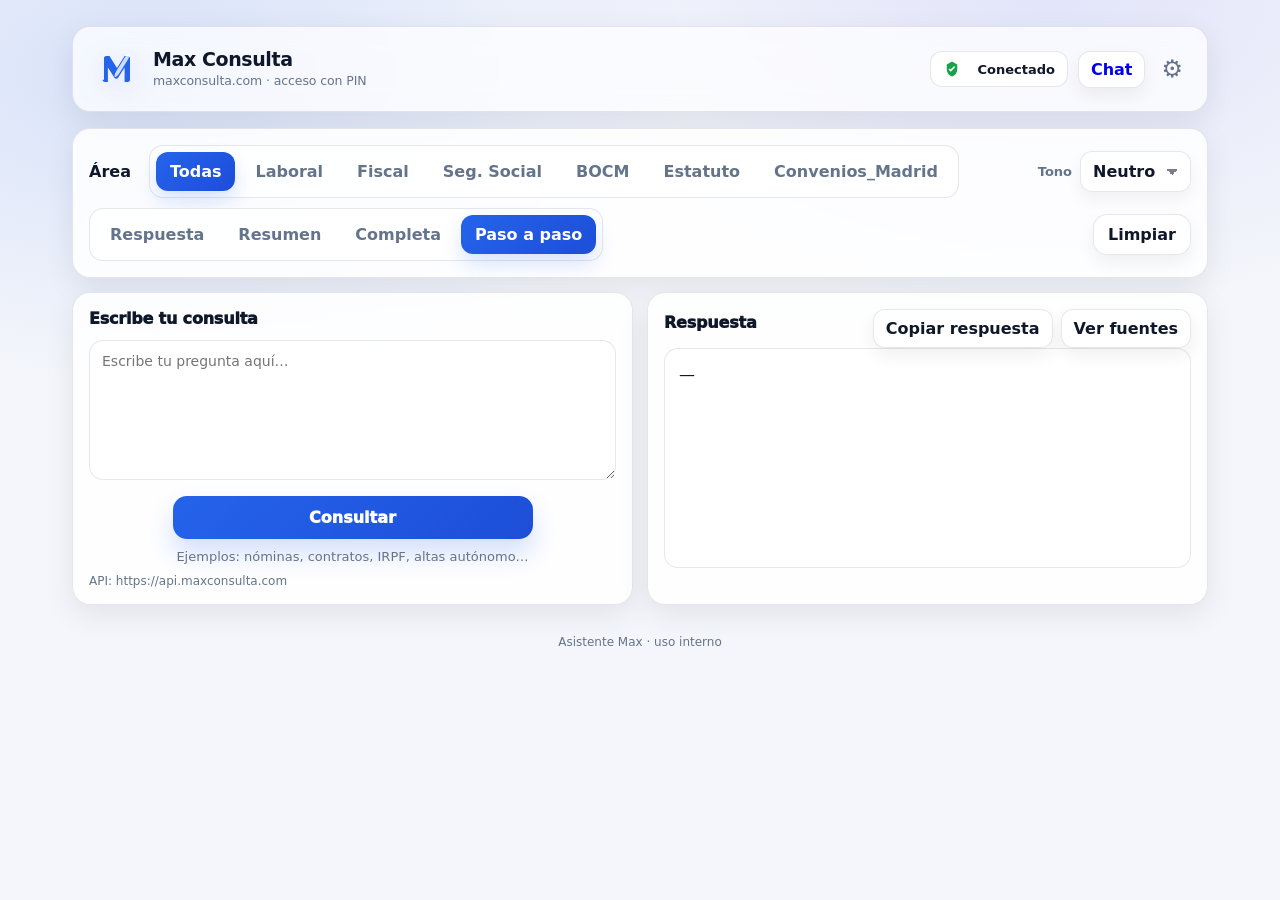
<file: indexer/web/index.html>
<!doctype html>
<html lang="es">
<head>
  <meta charset="utf-8" />
  <meta name="viewport" content="width=device-width,initial-scale=1" />
  <title>Max Consulta · Asistente Max</title>

  <link rel="icon" href="/favicon.ico">
  <link rel="stylesheet" href="./styles.css?v=20260216-final-19" />
  <script src="./app.js?v=20260216-final" defer></script>
</head>

<body>
  <div class="app-shell">
    <header class="topbar">
      <div class="brand">
        <div class="logo" aria-label="Max Consulta">
          <svg viewBox="0 0 48 48" aria-hidden="true">
            <!-- M azul -->
            <path fill="currentColor" d="M12 34V14c0-1 .8-2 2-2h3l7 11 7-11h3c1.2 0 2 .9 2 2v20c0 1.1-.9 2-2 2h-3V22.7l-6 9.4c-.4.6-1 .9-1.7.9s-1.3-.3-1.7-.9l-6-9.4V36h-3c-1.1 0-2-.9-2-2z"/>

            <!-- Franja blanca (única) -->
            <rect
              x="25.5" y="10"
              width="3.5" height="25"
              rx="6"
              fill="#ffffff"
              opacity="0.78"
              transform="rotate(32 31 24)"
            />
          </svg>
        </div>

        <div class="brand-text">
          <div class="brand-name">Max Consulta</div>
          <div class="brand-sub">maxconsulta.com · acceso con PIN</div>
        </div>
      </div>

      <div class="topbar-actions">
        <span class="status-pill" title="Estado de sesión">
          <span class="dot"></span>
          Conectado
        </span>

        <a class="icon-btn" href="./chat.html" title="Chat" style="text-decoration:none;">Chat</a>
        <button class="icon-btn" id="btnSettings" title="Ajustes">⚙︎</button>
      </div>
    </header>

    <main class="content">
      <section class="filters card">
        <div class="filters-row">
          <span class="filters-label">Área</span>

          <div class="segmented segmented-area" role="tablist" aria-label="Área">
            <button class="seg-btn active" data-collection="" type="button">Todas</button>
            <button class="seg-btn" data-collection="laboral" type="button">Laboral</button>
            <button class="seg-btn" data-collection="fiscal" type="button">Fiscal</button>
            <button class="seg-btn" data-collection="seguridad_social" type="button">Seg. Social</button>
            <button class="seg-btn" data-collection="BOCM" type="button">BOCM</button>
            <button class="seg-btn" data-collection="Estatuto_trabajadores" type="button">Estatuto</button>
            <button class="seg-btn" data-collection="Convenios_Madrid" type="button">Convenios_Madrid</button>
          </div>

          <div class="select-group is-hidden">
            <label for="mode">Tipo</label>
            <select id="mode">
              <option value="respuesta">Respuesta</option>
              <option value="resumen">Resumen</option>
              <option value="completa">Completa</option>
              <option value="paso_a_paso" selected>Paso a paso</option>
            </select>
          </div>

          <div class="select-group">
            <label for="tone">Tono</label>
            <select id="tone">
              <option value="neutro" selected>Neutro</option>
              <option value="formal">Formal</option>
            </select>
          </div>
        </div>

        <div class="filters-row filters-row-2">
          <div class="segmented segmented-mode" role="tablist" aria-label="Formato de respuesta">
            <button class="seg-btn seg-mode" data-mode="respuesta" type="button">Respuesta</button>
            <button class="seg-btn seg-mode" data-mode="resumen" type="button">Resumen</button>
            <button class="seg-btn seg-mode" data-mode="completa" type="button">Completa</button>
            <button class="seg-btn seg-mode active" data-mode="paso_a_paso" type="button">Paso a paso</button>
          </div>

          <div class="filters-right">
            <button class="icon-btn" id="btnClear" title="Limpiar">Limpiar</button>
          </div>
        </div>
      </section>

      <section class="grid">
        <article class="card">
          <h2 class="card-title">Escribe tu consulta</h2>

          <textarea id="q" placeholder="Escribe tu pregunta aquí…"></textarea>

          <div class="cta-row">
            <button class="primary" id="btnAsk">Consultar</button>
            <span class="hint">Ejemplos: nóminas, contratos, IRPF, altas autónomo…</span>
          </div>

          <div class="meta-row">
            <span class="muted">API: <span id="apiLabel">—</span></span>
          </div>
        </article>

        <article class="card">
          <div class="answer-head">
            <h2 class="card-title">Respuesta</h2>
            <div class="answer-actions">
              <button class="ghost" id="btnCopy">Copiar respuesta</button>
              <button class="ghost" id="btnToggleSources" aria-expanded="false">Ver fuentes</button>
            </div>
          </div>

          <div class="answer-box" id="out">—</div>

          <div class="sources" id="sourcesWrap" hidden>
            <div class="sources-title">Fuentes</div>
            <div id="sourcesList" class="sources-list"></div>
          </div>
        </article>
      </section>
    </main>

    <dialog id="settingsModal" class="modal">
      <div class="modal-head">
        <div class="modal-title">Ajustes</div>
        <button class="icon-btn" id="btnCloseSettings">Cerrar</button>
      </div>

      <div class="modal-body">
        <div class="field">
          <label for="topk">Top K (avanzado)</label>
          <input id="topk" type="number" value="6" min="1" max="15" />
          <p class="muted">Por defecto 6. Si no quieres tocarlo nunca, lo dejamos fijo y oculto.</p>
        </div>
      </div>
    </dialog>

    <footer class="footer">
      <span class="muted">Asistente Max · uso interno</span>
    </footer>
  </div>
</body>
</html>
</file>
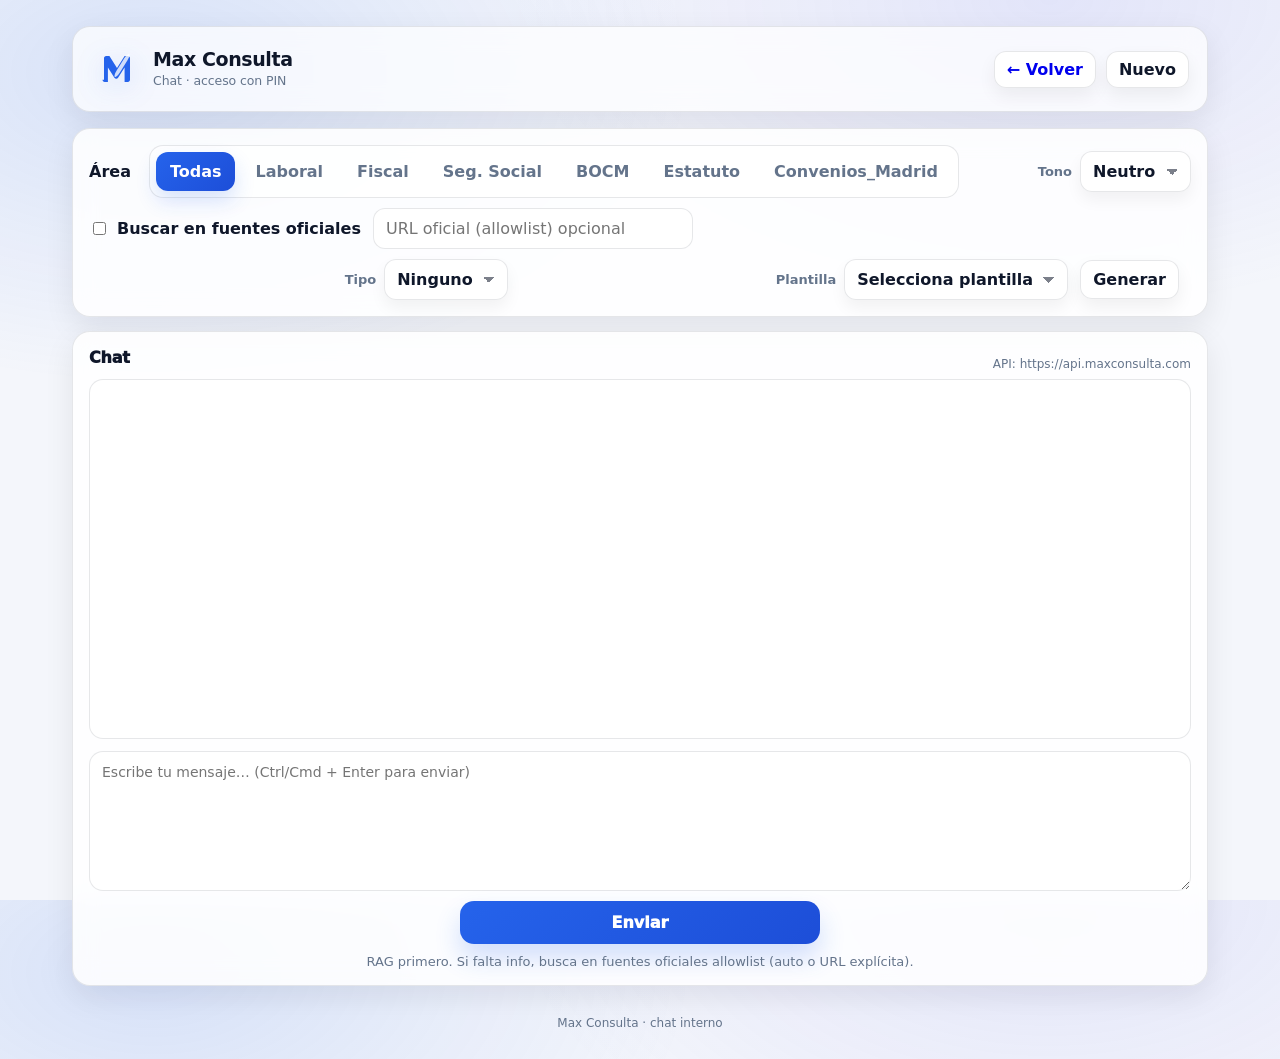
<file: indexer/web/chat.html>
<!doctype html>
<html lang="es">
<head>
  <meta charset="utf-8" />
  <meta name="viewport" content="width=device-width,initial-scale=1" />
  <title>Max Consulta · Chat</title>
  <link rel="icon" href="/favicon.ico">
  <link rel="stylesheet" href="./styles.css?v=20260316-chat-templates" />
  <script src="./chat.js?v=20260316-chat-templates" defer></script>
</head>
<body>
  <div class="app-shell">
    <header class="topbar">
      <div class="brand">
        <div class="logo" aria-label="Max Consulta">
          <svg viewBox="0 0 48 48" aria-hidden="true">
            <path fill="currentColor" d="M12 34V14c0-1 .8-2 2-2h3l7 11 7-11h3c1.2 0 2 .9 2 2v20c0 1.1-.9 2-2 2h-3V22.7l-6 9.4c-.4.6-1 .9-1.7.9s-1.3-.3-1.7-.9l-6-9.4V36h-3c-1.1 0-2-.9-2-2z"/>
            <rect x="25.5" y="10" width="3.5" height="25" rx="6" fill="#ffffff" opacity="0.78" transform="rotate(32 31 24)"/>
          </svg>
        </div>
        <div class="brand-text">
          <div class="brand-name">Max Consulta</div>
          <div class="brand-sub">Chat · acceso con PIN</div>
        </div>
      </div>

      <div class="topbar-actions">
        <a class="icon-btn" href="./index.html" style="text-decoration:none;" title="Volver">← Volver</a>
        <button class="icon-btn" id="btnNewChat" title="Nuevo chat">Nuevo</button>
      </div>
    </header>

    <main class="content">
      <section class="filters card">
        <div class="filters-row">
          <span class="filters-label">Área</span>

          <div class="segmented segmented-area" role="tablist" aria-label="Área">
            <button class="seg-btn active" data-collection="" type="button">Todas</button>
            <button class="seg-btn" data-collection="laboral" type="button">Laboral</button>
            <button class="seg-btn" data-collection="fiscal" type="button">Fiscal</button>
            <button class="seg-btn" data-collection="seguridad_social" type="button">Seg. Social</button>
            <button class="seg-btn" data-collection="BOCM" type="button">BOCM</button>
            <button class="seg-btn" data-collection="Estatuto_trabajadores" type="button">Estatuto</button>
            <button class="seg-btn" data-collection="Convenios_Madrid" type="button">Convenios_Madrid</button>
          </div>

          <div class="select-group">
            <label for="tone">Tono</label>
            <select id="tone">
              <option value="neutro" selected>Neutro</option>
              <option value="formal">Formal</option>
            </select>
          </div>
        </div>

        <div class="filters-row" style="margin-top:10px;">
          <label class="checkbox-inline">
            <input type="checkbox" id="internetFallback" /> Buscar en fuentes oficiales
          </label>
          <input id="explicitUrl" class="inline-input" placeholder="URL oficial (allowlist) opcional" />
        </div>

        <div class="filters-row" style="margin-top:10px;">
          <div class="select-group">
            <label for="templateKind">Tipo</label>
            <select id="templateKind">
              <option value="none" selected>Ninguno</option>
              <option value="docx">DOCX</option>
              <option value="xlsx">XLSX</option>
            </select>
          </div>
          <div class="select-group" style="min-width:280px;">
            <label for="templateSelect">Plantilla</label>
            <select id="templateSelect">
              <option value="">Selecciona plantilla</option>
            </select>
          </div>
          <button class="ghost" id="btnGenerate" type="button">Generar</button>
          <span id="genResult" class="muted"></span>
        </div>
      </section>

      <section class="grid">
        <article class="card" style="grid-column: 1 / -1;">
          <div class="answer-head">
            <h2 class="card-title">Chat</h2>
            <span class="muted">API: <span id="apiLabel">—</span></span>
          </div>

          <div id="chatLog" class="answer-box" style="min-height: 360px;"></div>

          <div class="cta-row" style="align-items: stretch;">
            <textarea id="msg" placeholder="Escribe tu mensaje… (Ctrl/Cmd + Enter para enviar)"></textarea>
            <button class="primary" id="btnSend">Enviar</button>
            <span class="hint">RAG primero. Si falta info, busca en fuentes oficiales allowlist (auto o URL explícita).</span>
          </div>
        </article>
      </section>
    </main>

    <footer class="footer">
      <span class="muted">Max Consulta · chat interno</span>
    </footer>
  </div>
</body>
</html>
</file>
<file: indexer/web/styles.css>
:root{
  --bg: #f4f6fb;
  --card: #ffffff;
  --text: #0f172a;
  --muted: #64748b;
  --line: rgba(15, 23, 42, 0.10);
  --shadow: 0 10px 30px rgba(2, 8, 23, 0.08);
  --radius: 16px;

  --brand: #2563eb;
  --brand-2: #1d4ed8;

  --chip: rgba(37, 99, 235, 0.10);

  /* 🔧 CONTROLES (fácil de ajustar) */
  --verifyW: 18px;   /* ancho del escudo */
  --verifyH: 18px;   /* alto del escudo */
  --gearSize: 24px;  /* tamaño del engranaje */
}

/* ---------- Reset / base ---------- */
*{ box-sizing: border-box; }
html,body{ height:100%; }

body{
  margin:0;
  font-family: ui-sans-serif, system-ui, -apple-system, Segoe UI, Roboto, Arial, "Apple Color Emoji","Segoe UI Emoji";
  color: var(--text);
  background:
    radial-gradient(900px 520px at 12% 8%, rgba(37,99,235,.14), transparent 60%),
    radial-gradient(900px 520px at 82% 0%, rgba(99,102,241,.12), transparent 60%),
    var(--bg);

  -webkit-font-smoothing: antialiased;
  -moz-osx-font-smoothing: grayscale;
}

/* Quitar estilos nativos feos (Safari sobre todo) */
button, input, select, textarea{
  font: inherit;
  color: inherit;
}
button{
  -webkit-appearance: none;
  appearance: none;
  border: 0;
  background: none;
  padding: 0;
}
button:focus-visible,
select:focus-visible,
textarea:focus-visible,
input:focus-visible{
  outline: none;
}

/* ---------- Layout ---------- */
.app-shell{
  max-width: 1180px;
  margin: 0 auto;
  padding: 26px 22px 18px;
}

.topbar{
  display:flex;
  align-items:center;
  justify-content:space-between;
  gap:16px;
  padding: 16px 18px;
  border: 1px solid var(--line);
  background: rgba(255,255,255,0.72);
  backdrop-filter: blur(12px);
  -webkit-backdrop-filter: blur(12px);
  border-radius: 18px;
  box-shadow: var(--shadow);
}

.brand{ display:flex; align-items:center; gap:10px; }
.brand-text{ display:flex; flex-direction:column; line-height:1.1; }

.brand-name{
  font-weight: 900;
  font-size: 19px;
  letter-spacing: -0.4px;
  line-height: 1.05;
}
.brand-sub{
  font-size: 12.5px;
  color: var(--muted);
  margin-top:4px;
  letter-spacing: -0.1px;
}

/* ==================================================
   LOGO (ÚNICA DEFINICIÓN) -> franja SOLO en el SVG
   ================================================== */
.logo{
  width: auto;
  height: auto;
  border-radius: 0;
  background: transparent;
  box-shadow: none;
  display:flex;
  align-items:center;
  justify-content:center;
  padding: 0;
  flex: 0 0 auto;

  color: var(--brand);
  filter: drop-shadow(0 6px 14px rgba(37,99,235,.18));

  position: relative;
  overflow: visible;
}

/* CORTAFUEGOS DEFINITIVO: si existe CSS viejo con ::after/::before, lo matamos */
.logo::after,
.logo::before{
  content: none !important;
  display: none !important;
}

.logo svg{
  display:block;
  width: 52px !important;
  height: 52px !important;
  filter: none !important;
}

/* ---------- Topbar actions ---------- */
.topbar-actions{ display:flex; align-items:center; gap:10px; }

.status-pill{
  display:inline-flex; align-items:center; gap:8px;
  padding: 8px 12px;
  border-radius: 999px;
  border: 1px solid var(--line);
  background: rgba(255,255,255,0.95);
  color: var(--text);
  font-size: 13px;
  font-weight: 700;
}
.status-pill .dot{
  width:10px; height:10px; border-radius:50%;
  background:#16a34a;
  box-shadow: 0 0 0 3px rgba(22,163,74,.12);
}

.icon-btn{
  border: 1px solid var(--line);
  background: rgba(255,255,255,0.95);
  padding: 8px 12px;
  border-radius: 12px;
  cursor:pointer;
  font-weight: 800;

  box-shadow: 0 8px 18px rgba(2,8,23,.06);
  transition: transform .08s ease, filter .12s ease, box-shadow .12s ease;
}
.icon-btn:hover{
  filter: brightness(0.985);
  box-shadow: 0 10px 22px rgba(2,8,23,.08);
}
.icon-btn:active{ transform: translateY(1px); }

/* ---------- Content ---------- */
.content{ margin-top: 16px; }
.filters.card{ margin-top: 14px; }

.card{
  border: 1px solid var(--line);
  background: rgba(255,255,255,0.86);
  backdrop-filter: blur(12px);
  -webkit-backdrop-filter: blur(12px);
  border-radius: 18px;
  box-shadow: var(--shadow);
  padding: 16px;
}

/* ====== FILTROS ====== */
.filters-row{
  display:flex;
  flex-wrap: wrap;
  gap: 12px;
  align-items:center;
  justify-content: flex-start;
}
.filters-label{
  font-weight: 900;
  color: var(--text);
  margin-right: 6px;
}
.filters-row .select-group:not(.is-hidden){
  margin-left: auto;
}

/* ---------- Segmented base ---------- */
.segmented{
  display:flex;
  gap:8px;
  padding: 6px;
  background: rgba(15,23,42,0.04);
  border: 1px solid var(--line);
  border-radius: 999px;
}

.seg-btn{
  border: 0;
  background: transparent;
  padding: 9px 12px;
  border-radius: 999px;
  cursor:pointer;
  font-weight: 800;
  color: var(--muted);
  transition: background .12s ease, color .12s ease, transform .08s ease;
}
.seg-btn:hover{ background: rgba(15,23,42,0.04); }
.seg-btn:active{ transform: translateY(1px); }

.seg-btn.active{
  background: linear-gradient(135deg, var(--brand), var(--brand-2));
  color:#fff;
  box-shadow: 0 10px 20px rgba(37,99,235,.18);
}

/* ---------- Selects ---------- */
.select-group{
  display:flex;
  align-items:center;
  gap:8px;
}
.select-group label{
  font-size: 13px;
  color: var(--muted);
  font-weight: 800;
}

select{
  border: 1px solid var(--line);
  background: rgba(255,255,255,0.95);
  border-radius: 12px;
  padding: 10px 34px 10px 12px;
  font-weight: 800;
  color: var(--text);

  -webkit-appearance: none;
  appearance: none;

  background-image:
    linear-gradient(45deg, transparent 50%, rgba(15,23,42,.55) 50%),
    linear-gradient(135deg, rgba(15,23,42,.55) 50%, transparent 50%),
    linear-gradient(to right, transparent, transparent);
  background-position:
    calc(100% - 18px) 50%,
    calc(100% - 12px) 50%,
    0 0;
  background-size: 6px 6px, 6px 6px, 100% 100%;
  background-repeat: no-repeat;

  box-shadow: 0 8px 16px rgba(2,8,23,.05);
}
select:hover{ filter: brightness(0.99); }

/* ---------- Grid ---------- */
.grid{
  display:grid;
  grid-template-columns: 1fr 1fr;
  gap: 14px;
  margin-top: 14px;
}

.card-title{
  margin: 0 0 12px 0;
  font-size: 16px;
  font-weight: 950;
  letter-spacing: -0.2px;
}

/* ---------- Inputs ---------- */
textarea{
  width: 100%;
  min-height: 140px;
  resize: vertical;
  border: 1px solid var(--line);
  border-radius: 14px;
  padding: 12px;
  font-size: 14px;
  background: rgba(255,255,255,0.96);
}
textarea:focus{
  border-color: rgba(37,99,235,0.55);
  box-shadow: 0 0 0 4px rgba(37,99,235,0.12);
}

/* ---------- CTA (Botón centrado + ejemplos debajo) ---------- */
.cta-row{
  display:flex;
  flex-direction: column;
  align-items:center;
  justify-content:center;
  gap: 10px;
  margin-top: 12px;
  width: 100%;
}

.cta-row .primary,
.cta-row #btnAsk{
  display:block;
  width: min(360px, 100%);
  margin: 0 auto;
}

.cta-row .hint{
  display:block;
  width:100%;
  text-align:center;
  color: var(--muted);
  font-size: 13px;
  margin: 0;
}

/* ---------- Botón principal ---------- */
.primary{
  border: 0;
  background: linear-gradient(135deg, var(--brand), var(--brand-2));
  color:#fff;
  padding: 12px 16px;
  border-radius: 14px;
  font-weight: 950;
  cursor:pointer;
  box-shadow: 0 14px 26px rgba(37,99,235,.20);
  transition: transform .08s ease, filter .12s ease, box-shadow .12s ease;
}
.primary:hover{
  filter: brightness(1.03);
  box-shadow: 0 16px 30px rgba(37,99,235,.24);
}
.primary:active{ transform: translateY(1px); }

.hint{ color: var(--muted); font-size: 13px; }

.meta-row{
  display:flex;
  justify-content: space-between;
  margin-top: 10px;
}
.muted{ color: var(--muted); font-size: 12px; }

/* ---------- Answer ---------- */
.answer-head{
  display:flex;
  align-items:center;
  justify-content: space-between;
  gap: 10px;
  flex-wrap: wrap;
}
.answer-actions{ display:flex; gap: 8px; flex-wrap: wrap; }

.ghost{
  border: 1px solid var(--line);
  background: rgba(255,255,255,0.95);
  padding: 9px 12px;
  border-radius: 12px;
  cursor:pointer;
  font-weight: 900;
  box-shadow: 0 8px 18px rgba(2,8,23,.06);
  transition: transform .08s ease, filter .12s ease, box-shadow .12s ease;
}
.ghost:hover{
  filter: brightness(0.985);
  box-shadow: 0 10px 22px rgba(2,8,23,.08);
}
.ghost:active{ transform: translateY(1px); }

.answer-box{
  border: 1px solid var(--line);
  background: rgba(255,255,255,0.96);
  border-radius: 14px;
  padding: 14px;
  min-height: 220px;
  line-height: 1.55;
  white-space: pre-wrap;
}

/* ---------- Sources ---------- */
.sources{
  margin-top: 12px;
  border-top: 1px solid var(--line);
  padding-top: 12px;
}
.sources-title{
  font-weight: 950;
  margin-bottom: 8px;
}
pre{
  margin: 0;
  white-space: pre-wrap;
  word-break: break-word;
  background: #0b1220;
  color: #e5e7eb;
  padding: 12px;
  border-radius: 12px;
  overflow:auto;
  max-width: 100%;
}

/* ---------- Footer ---------- */
.footer{
  margin-top: 16px;
  text-align:center;
  padding: 10px;
}

/* ---------- Modal ---------- */
.modal{
  border: 1px solid var(--line);
  border-radius: 16px;
  padding: 0;
  width: min(520px, 92vw);
  box-shadow: var(--shadow);
}
.modal::backdrop{ background: rgba(2,8,23,0.35); }
.modal-head{
  display:flex;
  align-items:center;
  justify-content: space-between;
  padding: 14px 14px;
  border-bottom: 1px solid var(--line);
  background:#fff;
}
.modal-title{ font-weight: 950; }

/* =========================================================
   FILA 2 + FUENTES EN CARDS + ÁREA/MODO “BARRA”
   ========================================================= */
.filters-row-2{
  margin-top: 10px;
  justify-content: space-between;
  align-items: center;
}
.filters-right{
  display:flex;
  align-items:center;
  gap: 12px;
}
#btnClear{
  padding: 10px 14px;
  border-radius: 14px;
}

.sources-list{
  display:flex;
  flex-direction: column;
  gap: 10px;
}
.source-card{
  border: 1px solid var(--line);
  background: rgba(255,255,255,0.96);
  border-radius: 14px;
  padding: 12px;
}
.source-head{
  display:flex;
  align-items:flex-start;
  justify-content: space-between;
  gap: 10px;
}
.source-title{
  font-weight: 950;
  font-size: 13px;
  line-height: 1.2;
}
.source-meta{
  margin-top: 4px;
  color: var(--muted);
  font-size: 12px;
}
.source-snippet{
  margin-top: 10px;
  font-size: 13px;
  line-height: 1.55;
  color: var(--text);
  white-space: pre-wrap;
}
.source-actions{
  display:flex;
  gap: 8px;
  flex-wrap: wrap;
  margin-top: 10px;
}
.source-chip{
  display:inline-flex;
  align-items:center;
  gap:6px;
  padding: 6px 10px;
  border-radius: 999px;
  border: 1px solid var(--line);
  background: rgba(15,23,42,0.03);
  font-size: 12px;
  font-weight: 800;
  color: var(--muted);
}
.source-actions .ghost{
  padding: 8px 10px;
  border-radius: 12px;
}

.select-group.is-hidden{
  display: none !important;
}

.segmented-area{
  border-radius: 14px;
  padding: 6px;
  background: rgba(255,255,255,0.75);
  border: 1px solid var(--line);
  gap: 6px;
}
.segmented-area .seg-btn{
  border-radius: 12px;
  padding: 10px 14px;
  background: transparent;
}
.segmented-area .seg-btn:hover{ background: rgba(15,23,42,0.04); }
.segmented-area .seg-btn.active{
  background: linear-gradient(135deg, var(--brand), var(--brand-2));
  color:#fff;
  box-shadow: 0 10px 20px rgba(37,99,235,.18);
}

.segmented-mode{
  background: rgba(255,255,255,0.75);
  border: 1px solid var(--line);
  border-radius: 14px;
  padding: 6px;
  gap: 6px;
}
.segmented-mode .seg-btn{
  border-radius: 12px;
  padding: 10px 14px;
  background: transparent;
}
.segmented-mode .seg-btn:hover{ background: rgba(15,23,42,0.04); }
.segmented-mode .seg-btn.active{
  background: linear-gradient(135deg, var(--brand), var(--brand-2));
  color:#fff;
  box-shadow: 0 10px 20px rgba(37,99,235,.18);
}

/* =========================================================
   RESPONSIVE EXISTENTE
   ========================================================= */
@media (max-width: 900px){
  .grid{ grid-template-columns: 1fr; }
  .filters-row-2{
    flex-direction: column;
    align-items: stretch;
    gap: 10px;
  }
  .filters-right{ justify-content: flex-end; }
  .filters-row .select-group:not(.is-hidden){ margin-left: 0; }
}

/* =========================================================
   ✅ RESPONSIVE MÓVIL + ESTILO MOCKUP (oscuro SOLO en móvil)
   + FIX OVERFLOW HORIZONTAL (NO SCROLL LATERAL)
   ========================================================= */
@media (max-width: 520px){

  /* 🔥 FIX PRINCIPAL: evita scroll lateral del documento */
  html, body{
    overflow-x: hidden;
    max-width: 100%;
  }

  /* Asegura que nada “empuje” el ancho (flex children) */
  .topbar, .filters-row, .filters-row-2, .answer-head{
    min-width: 0;
  }
  .topbar > *, .filters-row > *, .filters-row-2 > *, .answer-head > *{
    min-width: 0;
  }

  /* 1) Cambiamos “tema” en móvil sin tocar desktop */
  body{
    color: #e5e7eb;
    background:
      radial-gradient(900px 520px at 20% 10%, rgba(59,130,246,.22), transparent 60%),
      radial-gradient(900px 520px at 85% 0%, rgba(99,102,241,.18), transparent 60%),
      linear-gradient(180deg, #0b1220 0%, #0a1020 60%, #070b14 100%);
  }

  /* Variables locales (solo móvil) */
  :root{
    --line: rgba(255,255,255,0.10);
    --muted: rgba(255,255,255,0.62);
    --shadow: 0 16px 40px rgba(0,0,0,0.35);
  }

  .app-shell{
    padding: 14px 12px 14px;
    max-width: 100%;
  }

  /* 2) Topbar tipo mockup (glass oscuro, compacto) */
  .topbar{
    padding: 12px 12px;
    gap: 10px;
    border-radius: 16px;
    background: rgba(17, 24, 39, 0.55);
    border: 1px solid rgba(255,255,255,0.10);
    box-shadow: 0 18px 40px rgba(0,0,0,.35);
    max-width: 100%;
  }

  .brand-name{ font-size: 18px; color:#f3f4f6; }
  .brand-sub{ font-size: 12px; color: rgba(255,255,255,0.55); }

  .logo svg{
    width: 44px !important;
    height: 44px !important;
  }

  .topbar-actions{
    gap: 10px;
    flex-wrap: wrap;
  }

  /* 2.1) FIX: FILA “Área / Tono” en columna (evita desbordes) */
  .filters-row{
    flex-direction: column;
    align-items: stretch;
    justify-content: flex-start;
  }
  .filters-label{
    margin-right: 0;
  }
  .filters-row .select-group:not(.is-hidden){
    margin-left: 0;
    justify-content: flex-start;
    flex-wrap: wrap;
  }

  /* 2.2) FIX: FILA 2 también en columna */
  .filters-row-2{
    flex-direction: column;
    align-items: stretch;
    gap: 10px;
  }
  .filters-right{
    justify-content: flex-start;
    flex-wrap: wrap;
  }
    /* Grupo Tono: que no se estire y quede compacto */
    .filters-row .select-group{
      justify-content: flex-start;
      gap: 10px;
    }
  
    .filters-row .select-group label{
      color: rgba(255,255,255,0.65);
      font-weight: 800;
    }

  /* 3) Cards “glass” oscuro como mockup */
  .card{
    border-radius: 18px;
    padding: 14px;
    background: rgba(17, 24, 39, 0.55);
    border: 1px solid rgba(255,255,255,0.10);
    box-shadow: 0 18px 40px rgba(0,0,0,.32);
    max-width: 100%;
  }

  .card-title{ color:#f3f4f6; }

  /* 4) Segmented en móvil -> scroll horizontal INTERNO (no del body) */
  .segmented,
  .segmented-area,
  .segmented-mode{
    width: 100%;
    max-width: 100%;
    min-width: 0;

    overflow-x: auto;
    overflow-y: hidden;
    -webkit-overflow-scrolling: touch;
    scrollbar-width: none;

    background: rgba(255,255,255,0.06);
    border: 1px solid rgba(255,255,255,0.10);
    border-radius: 14px;
  }
  .segmented::-webkit-scrollbar,
  .segmented-area::-webkit-scrollbar,
  .segmented-mode::-webkit-scrollbar{
    display:none;
  }

  .seg-btn{
    white-space: nowrap;
    flex: 0 0 auto;
    color: rgba(255,255,255,0.70);
  }
  .seg-btn:hover{ background: rgba(255,255,255,0.06); }

  /* 5) Inputs oscuros */
  textarea{
    min-height: 110px;
    background: rgba(255,255,255,0.06);
    border: 1px solid rgba(255,255,255,0.10);
    color: #e5e7eb;
  }
  textarea::placeholder{
    color: rgba(255,255,255,0.45);
  }
  textarea:focus{
    border-color: rgba(37,99,235,0.75);
    box-shadow: 0 0 0 4px rgba(37,99,235,0.18);
  }

  /* 6) Select (Tono) - pill oscuro, más pequeño y sin “artefactos” en iOS */
  select{
    width: auto;              /* <-- ya no ocupa toda la fila */
    max-width: 220px;
    min-width: 150px;

    padding: 10px 12px;
    border-radius: 14px;

    background: rgba(255,255,255,0.08);
    border: 1px solid rgba(255,255,255,0.12);
    color: #e5e7eb;

    box-shadow: none;         /* más “pro” y limpio en móvil */
    background-image: none !important; /* <-- quita el caret por gradients (evita la X rara) */

    -webkit-appearance: menulist;
    appearance: menulist;
  }

  /* 7) Botón a full en móvil */
  .cta-row .primary,
  .cta-row #btnAsk{
    width: 100%;
  }

  .hint{ color: rgba(255,255,255,0.55); }

  /* 8) Caja de respuesta en oscuro */
  .answer-box{
    background: rgba(255,255,255,0.06);
    border: 1px solid rgba(255,255,255,0.10);
    color: #e5e7eb;
    max-width: 100%;
  }

  /* 9) Acciones de respuesta: en columna si no caben */
  .answer-head{
    flex-direction: column;
    align-items: stretch;
  }
  .answer-actions{
    justify-content: flex-start;
  }

  .ghost{
    background: rgba(255,255,255,0.06);
    border: 1px solid rgba(255,255,255,0.10);
    color: #e5e7eb;
  }

  .source-card{
    background: rgba(255,255,255,0.06);
    border: 1px solid rgba(255,255,255,0.10);
  }
    /* ✅ Botón Limpiar en móvil (oscuro + texto visible) */
    #btnClear{
      background: rgba(255,255,255,0.10);
      border: 1px solid rgba(255,255,255,0.14);
      color: #e5e7eb;              /* texto claro (recomendado en tema oscuro) */
      font-weight: 900;
      box-shadow: none;
    }
  
    #btnClear:hover{
      background: rgba(255,255,255,0.14);
    }
  
    #btnClear:active{
      transform: translateY(1px);
    }
  
    /* Si está deshabilitado, que no se vea “lavado” */
    #btnClear:disabled{
      opacity: 0.55;
      color: #e5e7eb;
    }
}
.checkbox-inline{
  display:inline-flex;
  align-items:center;
  gap:8px;
  font-weight:700;
}

.inline-input{
  min-width: 320px;
  max-width: 100%;
  border:1px solid var(--line);
  border-radius:12px;
  padding:10px 12px;
  background: rgba(255,255,255,0.95);
}

#genResult a{
  font-weight:700;
}

/* ====== CORTAFUEGOS DEFINITIVO: mata cualquier franja extra del logo ====== */
.logo::before,
.logo::after{
  content: none !important;
  display: none !important;
  background: none !important;
  border: 0 !important;
  width: 0 !important;
  height: 0 !important;
}
.logo svg *{
  filter: none !important;
}

/* =========================================================
   ✅ TOPBAR (FINAL ÚNICO): escudo-verificado + engranaje sin caja
   ========================================================= */

/* Pastilla "Conectado" (rectangular suave) */
.topbar .topbar-actions .status-pill{
  border-radius: 12px !important;
  padding: 8px 12px !important;
  font-weight: 800 !important;
}

/* Quitar el dot */
.topbar .topbar-actions .status-pill .dot{
  display: none !important;
}

/* Escudo verde + check blanco */
.topbar .topbar-actions .status-pill::before{
  content: "" !important;
  display: inline-block !important;
  width: var(--verifyW) !important;
  height: var(--verifyH) !important;
  margin-right: 8px !important;
  background-repeat: no-repeat !important;
  background-position: center !important;
  background-size: contain !important;

  background-image: url("data:image/svg+xml,%3Csvg xmlns='http://www.w3.org/2000/svg' viewBox='0 0 24 24'%3E%3Cpath fill='%2316a34a' d='M12 2l7 4v6c0 5-3 9-7 10C8 21 5 17 5 12V6l7-4z'/%3E%3Cpath fill='white' d='M10.2 12.7l-1.4-1.4-1.4 1.4 2.8 2.8 6-6-1.4-1.4-4.6 4.6z'/%3E%3C/svg%3E") !important;
}

/* Engranaje SIN caja */
.topbar .topbar-actions #btnSettings.icon-btn{
  border: 0 !important;
  background: transparent !important;
  box-shadow: none !important;

  padding: 4px 6px !important;
  width: auto !important;
  height: auto !important;

  font-size: var(--gearSize) !important;
  line-height: 1 !important;
  color: var(--muted) !important;
}
.topbar .topbar-actions #btnSettings.icon-btn:hover{
  filter: brightness(0.9) !important;
}
</file>
